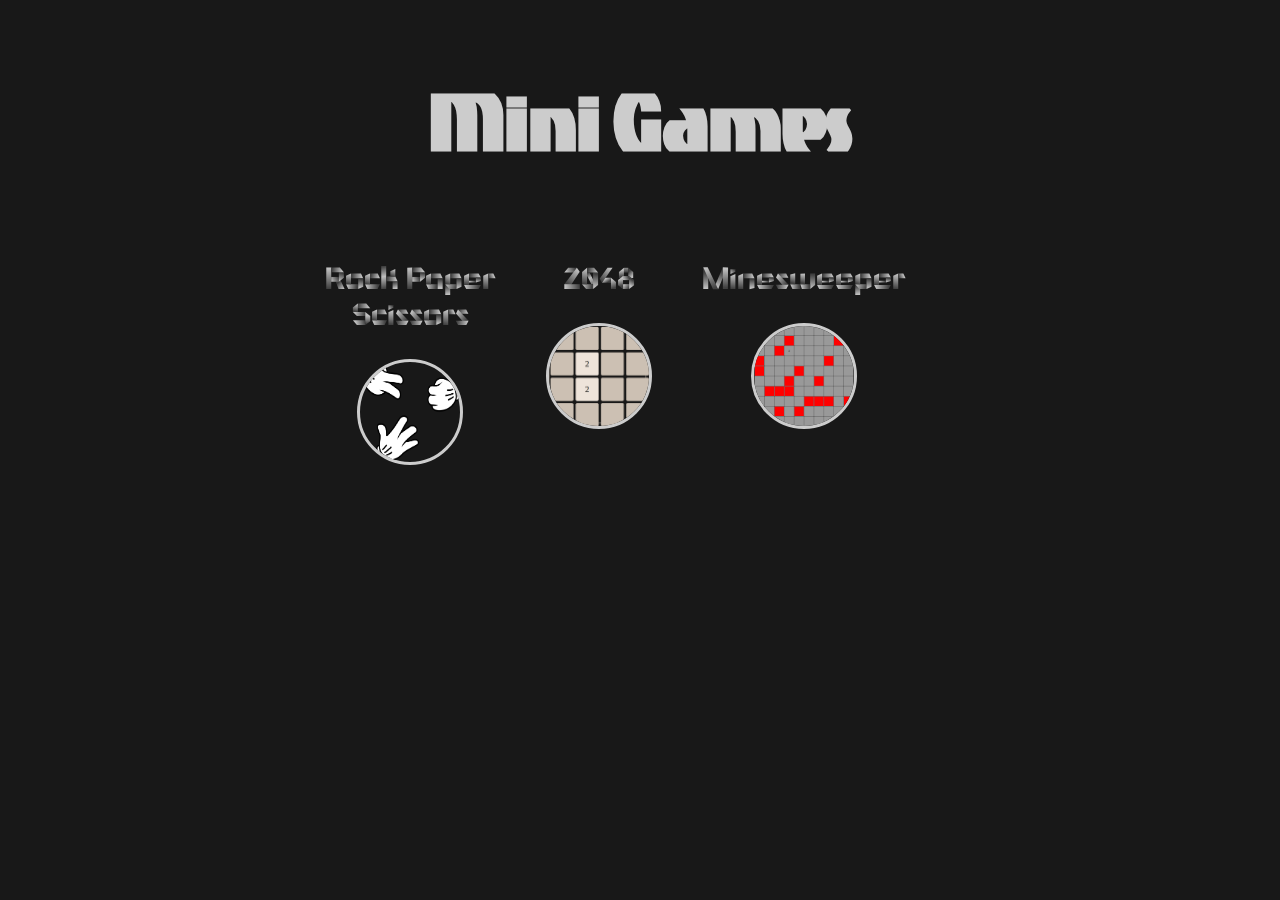
<file: index.html>
<!DOCTYPE html>

<html lang="en">
<head>
    <meta charset="UTF-8">
    <meta name="viewport" content="width=device-width, initial-scale=1.0, user-scalable=no">

    <title>Mini Games</title>

    <link rel="stylesheet" href="style.css">
</head>

<body>
<h1 id="main-title">Mini Games</h1>

<div id="links">
    <div class="link">
        <h2 class="link-title">Rock Paper <br>Scissors</h2>
        <a href="rock-paper-scissors/">
            <img class="link-img" src="assets/images/rock-paper-scissors.png" alt="Rock Paper Scissors">
        </a>
    </div>

    <div class="link">
        <h2 class="link-title">2048</h2>
        <a href="2048/">
            <img class="link-img" src="assets/images/2048.png" alt="2048">
        </a>
    </div>

    <div class="link">
        <h2 class="link-title">Minesweeper</h2>
        <a href="minesweeper/">
            <img class="link-img" src="assets/images/minesweeper.png" alt="Minesweeper">
        </a>
    </div>
</div>
</body>
</html>
</file>
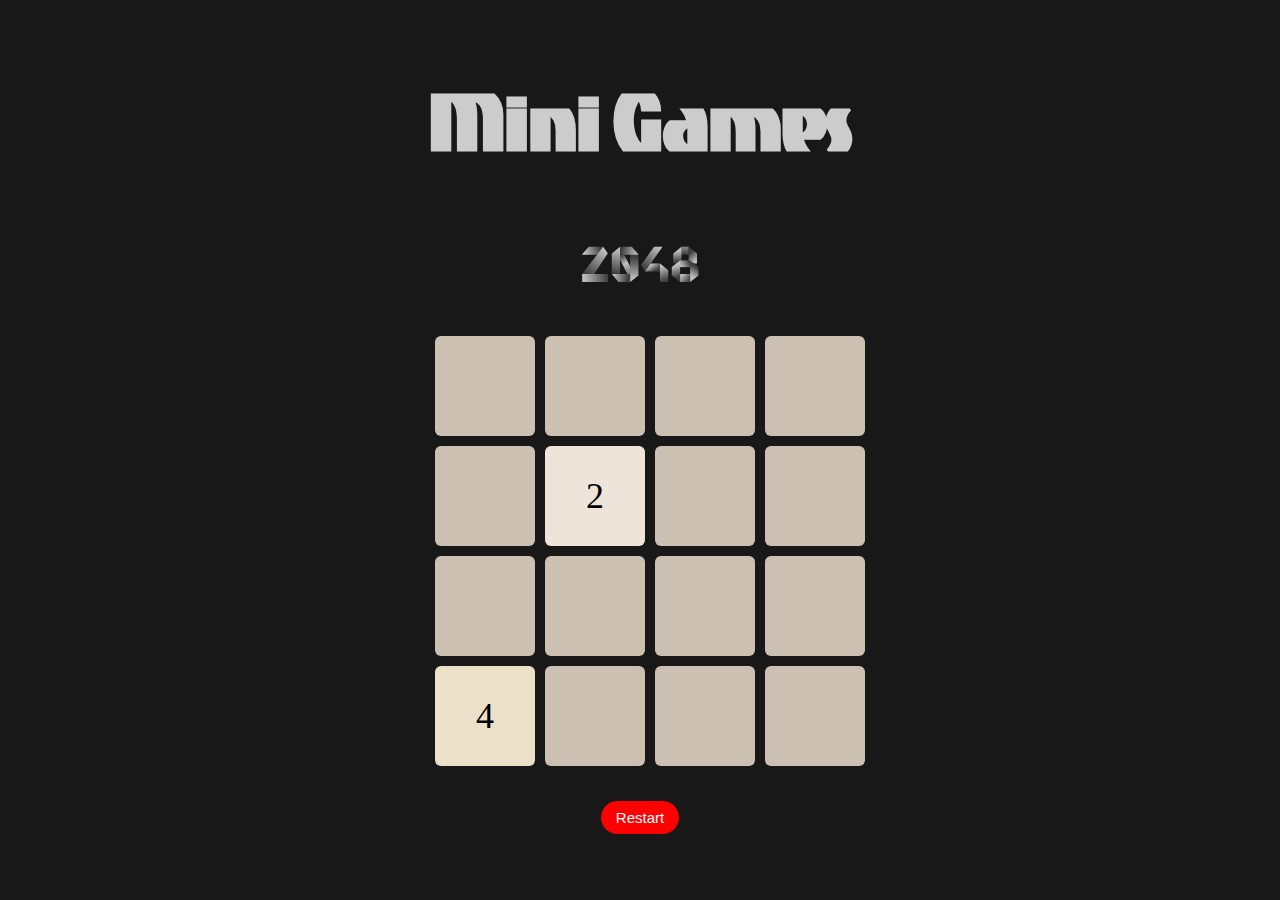
<file: 2048/index.html>
<!DOCTYPE html>

<html lang="en">
<head>
    <meta charset="UTF-8">
    <meta name="viewport" content="width=device-width, initial-scale=1.0, user-scalable=no">

    <title>2048</title>
    <link rel="icon" href="assets/images/2048.png">

    <link rel="stylesheet" href="style.css">
</head>

<body>
<a href="../" id="main-title-link">
    <h1 id="main-title">Mini Games</h1>
</a>

<div class="container">
    <h1 id="title">2048</h1>
    <div id="grid-container"></div>
</div>

<p class="moves"></p>
<p class="score"></p>
<p class="over"></p>

<button class="restart" onclick="restart()">Restart</button>

<script src="script.js"></script>
</body>
</html>
</file>
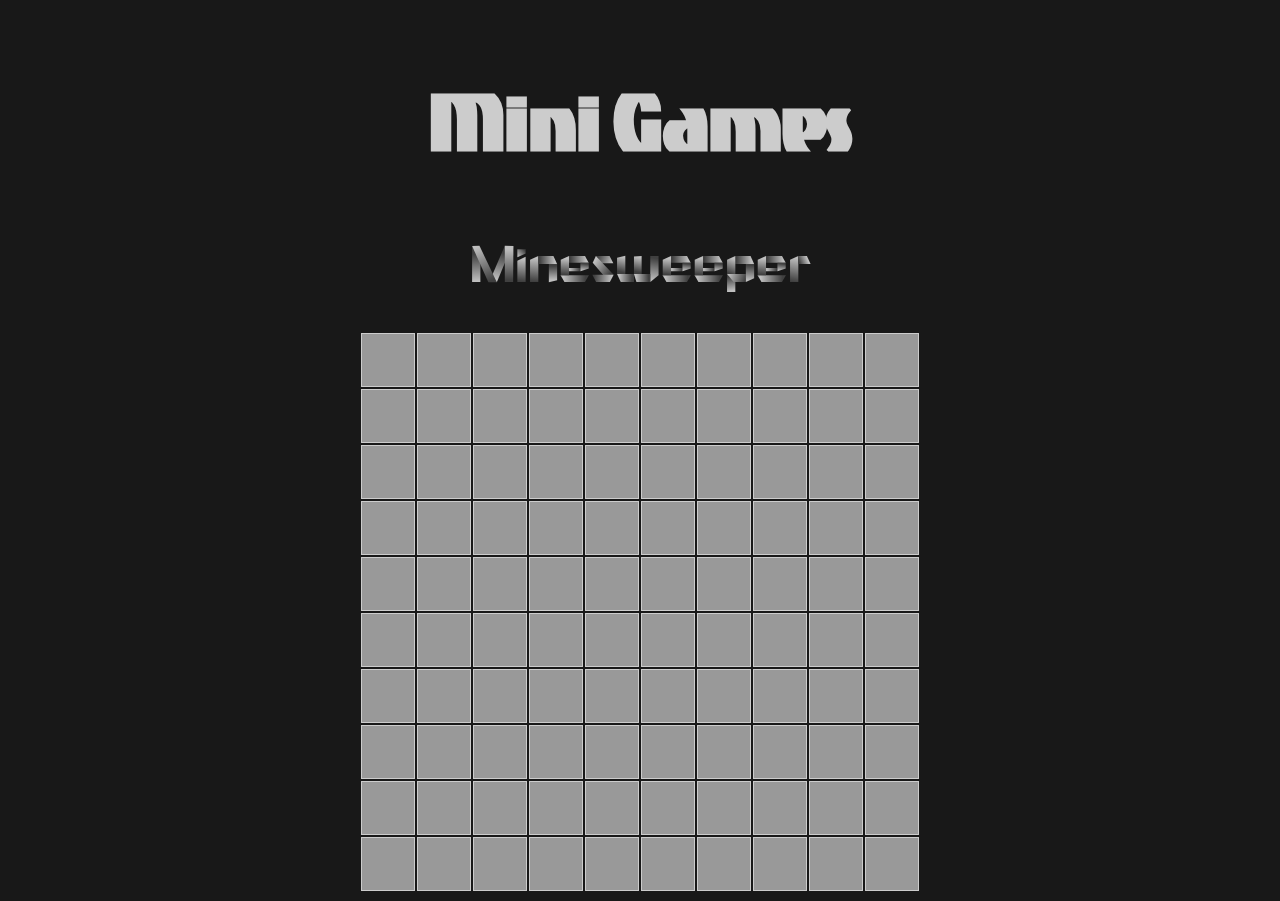
<file: minesweeper/index.html>
<!DOCTYPE html>

<html lang="en">
<head>
    <meta charset="UTF-8">
    <meta http-equiv="X-UA-Compatible" content="IE=edge">
    <meta name="viewport" content="width=device-width, initial-scale=1.0">

    <title>Minesweeper</title>
    <link rel="icon" href="assets/images/minesweeper.png">

    <link rel="stylesheet" href="style.css">
</head>

<body>
<a href="../" id="main-title-link">
    <h1 id="main-title">Mini Games</h1>
</a>

<h1 id="title">Minesweeper</h1>

<div class="container">
    <table id="grid"></table>
</div>

<script src="script.js"></script>
</body>
</html>
</file>
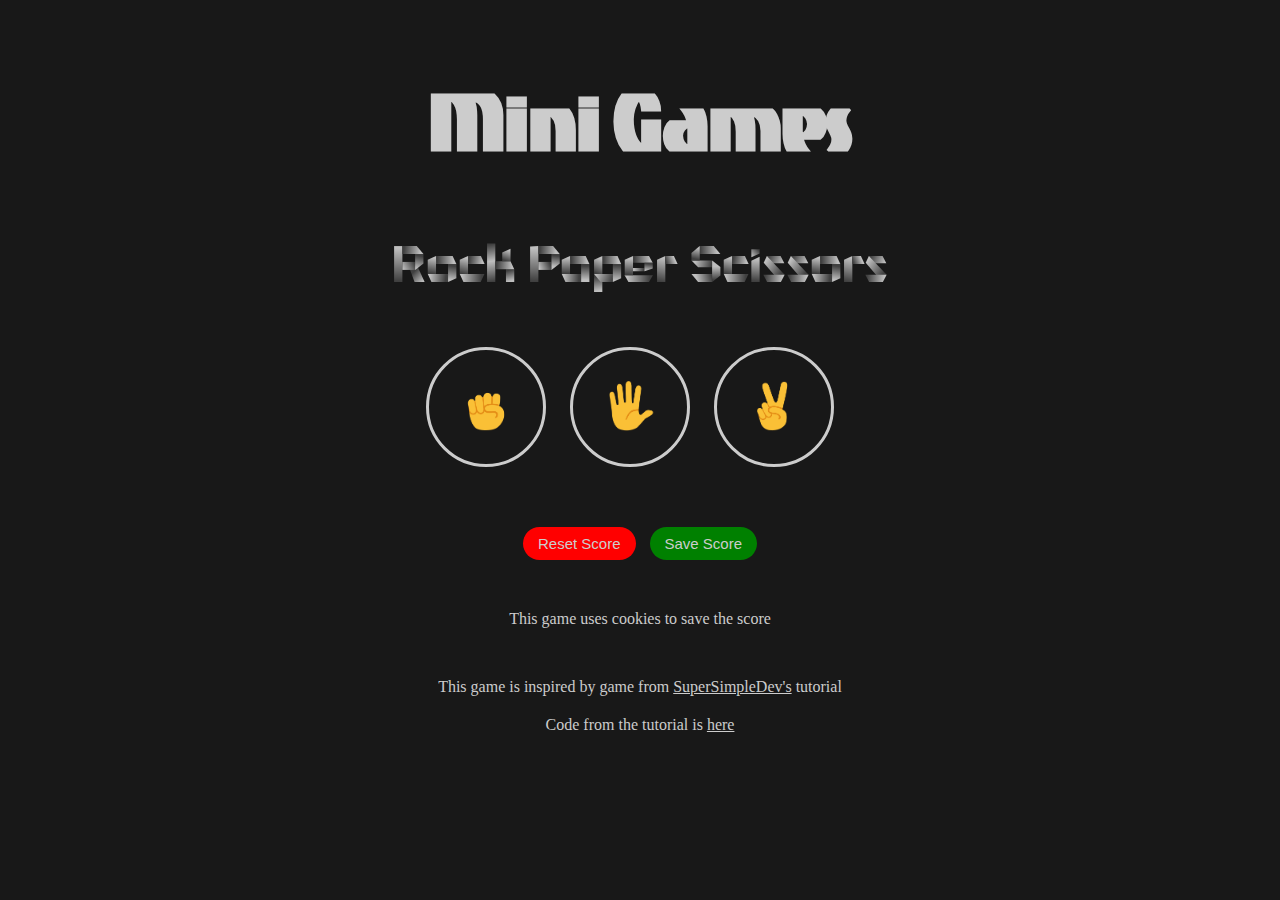
<file: rock-paper-scissors/index.html>
<!DOCTYPE html>

<html lang="en">
<head>
    <meta charset="UTF-8">
    <meta name="viewport" content="width=device-width, initial-scale=1.0, user-scalable=no">

    <title>Rock Paper Scissors</title>
    <link rel="icon" href="assets/images/rock-paper-scissors.png">

    <link rel="stylesheet" href="style.css">
</head>

<body>
<a href="../" id="main-title-link">
    <h1 id="main-title">Mini Games</h1>
</a>

<h1 id="title">Rock Paper Scissors</h1>

<div id="move-buttons">
    <button class="move-button" onclick="makeMove('rock')">
        <img class="move-icon" src="assets/images/rock-emoji.png" alt="Rock">
    </button>

    <button class="move-button" onclick="makeMove('paper')">
        <img class="move-icon" src="assets/images/paper-emoji.png" alt="Paper">
    </button>

    <button class="move-button" onclick="makeMove('scissors')">
        <img class="move-icon" src="assets/images/scissors-emoji.png" alt="Scissors">
    </button>
</div>

<p id="result"></p>
<p id="moves-chosen"></p>
<p id="score"></p>

<button id="reset-score" onclick="resetScore()">Reset Score</button>
<button id="save-score" onclick="saveScore()">Save Score</button>

<p id="cookies-information">This game uses cookies to save the score</p>

<p>This game is inspired by game from <a href="https://supersimple.dev">SuperSimpleDev's</a> tutorial</p>
<p id="information-bottom">Code from the tutorial is <a href="https://github.com/SuperSimpleDev/javascript-course/blob/main/2-copy-of-code/10-rock-paper-scissors.html">here</a></p>

<script src="script.js"></script>
</body>
</html>
</file>
<file: style.css>
@font-face {
    font-family: TacOne;
    src: url('assets/fonts/TacOne-Regular.ttf');
}

@font-face {
    font-family: Foldit;
    src: url('assets/fonts/Foldit-Regular.ttf');
}

body {
    background: rgb(24, 24, 24);
    color: #ccc;
    text-align: center;
    align-items: center;
    justify-content: center;
}

#main-title {
    font-family: TacOne, serif;
    font-size: 100px;
    text-shadow: 2px 2px 2px 2px #fff;
}

.link-title {
    font-family: Foldit, serif;
    font-size: 30px;
    text-shadow: 2px 2px 2px 2px #fff;
}

.link-img {
    width: 100px;
    height: 100px;
    border: 3px solid #ccc;
    border-radius: 50%;
}

.link {
    display: inline-block;
    margin-right: 50px;
}

#links {
    display: flex;
    justify-content: center;
}
</file>
<file: 2048/style.css>
@font-face {
    font-family: TacOne;
    src: url('assets/fonts/TacOne-Regular.ttf');
}

@font-face {
    font-family: Foldit;
    src: url('assets/fonts/Foldit-Regular.ttf');
}

body {
    background: rgb(24, 24, 24);
    color: black;
    text-align: center;
}

#main-title-link {
    text-decoration: none;
}

#main-title {
    font-family: TacOne, serif;
    font-size: 100px;
    text-shadow: 2px 2px 2px 2px #fff;
    color: #ccc;
}

#title {
    font-family: Foldit, serif;
    font-size: 50px;
    text-shadow: 2px 2px 2px 2px #fff;
}

h1{
    color: #ccc;
}

p {
    color: #ccc;
    text-align: center;
    margin-top: 50px;
    font-size: 25px;
    font-weight: 500;
}

#container {
    text-align: center;
}

.tile {
    width: 100px;
    height: 100px;
    background-color: #eee4da;
    border-radius: 6px;
    font-size: 36px;
    line-height: 100px;
    margin: 5px;
    float: left;
    text-align: center;
}

#grid-container {
    width: 420px;
    height: 420px;
    margin: auto;
    /*border: 2px solid #bbada0;*/
    display: grid;
    grid-template-columns: repeat(4, 1fr);
    grid-template-rows: repeat(4, 1fr);
}

.restart {
    background-color: red;
    color: white;
    font-weight: 400;
    border: none;
    border-radius: 60px;
    font-size: 15px;
    padding: 8px 15px;
    cursor: pointer;
}
</file>
<file: minesweeper/style.css>
@font-face {
    font-family: TacOne;
    src: url('assets/fonts/TacOne-Regular.ttf');
}

@font-face {
    font-family: Foldit;
    src: url('assets/fonts/Foldit-Regular.ttf');
}

body {
    background: rgb(24, 24, 24);
    color: #ccc;
    text-align: center;
}

#main-title-link {
    text-decoration: none;
}

#main-title {
    font-family: TacOne, serif;
    font-size: 100px;
    text-shadow: 2px 2px 2px 2px #fff;
    color: #ccc;
}

#title {
    font-family: Foldit, serif;
    font-size: 50px;
    text-shadow: 2px 2px 2px 2px #fff;
}

.container {
    display: flex;
    justify-content: center;
}

#grid TR TD{
    border: 1px solid #ccc;
    width: 50px;
    height: 50px;
    color: black;
}
</file>
<file: rock-paper-scissors/style.css>
@font-face {
    font-family: TacOne;
    src: url('assets/fonts/TacOne-Regular.ttf');
}

@font-face {
    font-family: Foldit;
    src: url('assets/fonts/Foldit-Regular.ttf');
}

body {
    background: rgb(24, 24, 24);
    color: #ccc;
    text-align: center;
}

#main-title-link {
    text-decoration: none;
}

#main-title {
    font-family: TacOne, serif;
    font-size: 100px;
    text-shadow: 2px 2px 2px 2px #fff;
    color: #ccc;
}

#title {
    font-family: Foldit, serif;
    font-size: 50px;
    text-shadow: 2px 2px 2px 2px #fff;
}

.move-icon {
    height: 50px;
}

#move-buttons {
    margin-top: 50px;
}

.move-button {
    width: 120px;
    height: 120px;
    border: 3px solid #ccc;
    background: transparent;
    border-radius: 50%;
    margin-right: 20px;
    cursor: pointer;
}

#result {
    font-size: 25px;
    margin-top: 50px;
    font-weight: 700;
}

#score {
    margin-top: 60px;
    font-size: 18px;
}

#reset-score, #save-score {
    color: #ccc;
    font-weight: 400;
    border: none;
    border-radius: 60px;
    font-size: 15px;
    padding: 8px 15px;
    cursor: pointer;
}

#reset-score {
    background: red;
    margin-right: 10px;
}

#save-score {
    background: green;
}

p {
    margin-top: 50px;
}

a {
    color: #ccc;
}

#information-bottom {
    margin-top: 20px;
}
</file>
